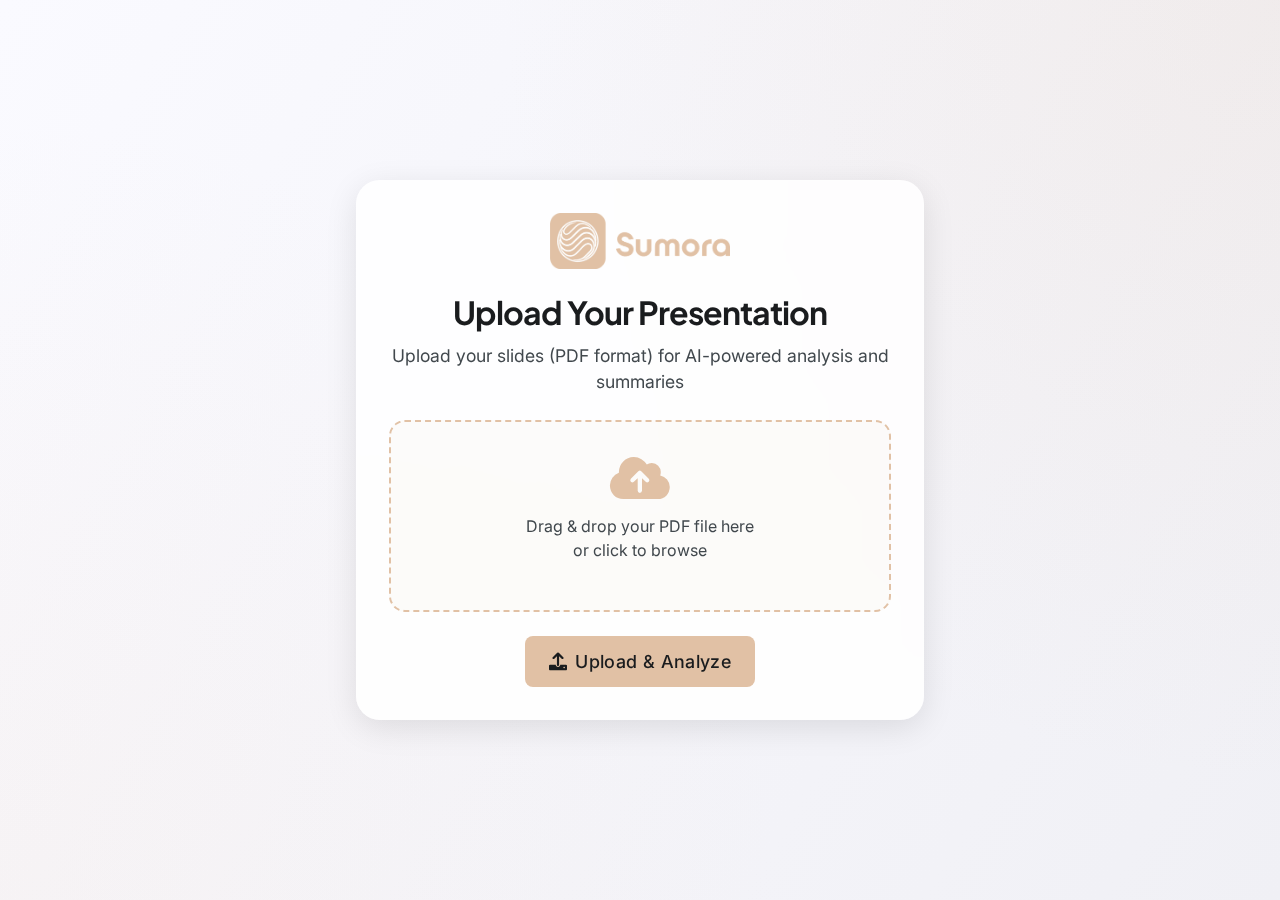
<file: templates/index.html>
<!DOCTYPE html>
<html lang="en">
<head>
    <meta charset="UTF-8">
    <meta name="viewport" content="width=device-width, initial-scale=1.0">
    <title>Sumora</title>
    <!-- Google Fonts -->
    <link rel="preconnect" href="https://fonts.googleapis.com">
    <link rel="preconnect" href="https://fonts.gstatic.com" crossorigin>
    <link href="https://fonts.googleapis.com/css2?family=Inter:wght@300;400;500;600;700&family=Plus+Jakarta+Sans:wght@400;500;600;700&display=swap" rel="stylesheet">
    <!-- Add Bootstrap for grid layout -->
    <link href="https://cdn.jsdelivr.net/npm/bootstrap@5.3.0-alpha1/dist/css/bootstrap.min.css" rel="stylesheet">
    <!-- Add Font Awesome for icons -->
    <link rel="stylesheet" href="https://cdnjs.cloudflare.com/ajax/libs/font-awesome/6.0.0/css/all.min.css">
    <style>
        :root {
            /* Brand colors */
            --brand-primary: #e1c1a5;
            --brand-primary-light: #f0d4be;
            --brand-primary-lighter: #f7e9de;
            --brand-primary-dark: #c8a68a;
            --brand-primary-darker: #a3866d;
            
            /* UI colors - Light Mode */
            --light-bg: #f8f9fc;
            --light-surface: #ffffff;
            --light-surface-variant: #f0f2f5;
            --light-on-surface: #1a1c1e;
            --light-on-surface-variant: #41484d;
            --light-outline: #72787e;
            
            /* UI colors - Dark Mode */
            --dark-bg: #121212;
            --dark-surface: #1e1e1e;
            --dark-surface-variant: #2c2c2c;
            --dark-on-surface: #e4e4e4;
            --dark-on-surface-variant: #c4c7c5;
            --dark-outline: #8b9198;
            
            /* Accent colors */
            --accent-success: #4caf50;
            --accent-info: #2196f3;
            --accent-warning: #ff9800;
            --accent-error: #f44336;
            
            /* Shadows */
            --shadow-sm: 0 2px 4px rgba(0, 0, 0, 0.04);
            --shadow-md: 0 4px 8px rgba(0, 0, 0, 0.08);
            --shadow-lg: 0 8px 16px rgba(0, 0, 0, 0.12);
            
            /* Transitions */
            --transition-fast: 150ms;
            --transition-medium: 300ms;
            --transition-slow: 500ms;
            
            /* Border radius */
            --radius-sm: 4px;
            --radius-md: 8px;
            --radius-lg: 16px;
            --radius-xl: 24px;
            --radius-pill: 9999px;
            
            /* Spacing scale */
            --space-1: 4px;
            --space-2: 8px;
            --space-3: 12px;
            --space-4: 16px;
            --space-5: 24px;
            --space-6: 32px;
            --space-7: 48px;
            --space-8: 64px;
            
            /* Updated Glass effect */
            --glass-light: rgba(255, 255, 255, 0.7);
            --glass-light-strong: rgba(255, 255, 255, 0.85);
            --glass-dark: rgba(30, 30, 30, 0.7);
            --glass-dark-strong: rgba(20, 20, 20, 0.85);
            --glass-blur: 16px;
            
            /* Animation */
            --animation-scale-down: scale(0.98);
            --animation-scale-up: scale(1.02);
            
            /* Z-index layers */
            --z-dropdown: 1000;
            --z-sticky: 1020;
            --z-fixed: 1030;
            --z-modal-backdrop: 1040;
            --z-modal: 1050;
            --z-tooltip: 1080;
        }
        
        /* Global Styles */
        * {
            margin: 0;
            padding: 0;
            box-sizing: border-box;
        }
        
        body {
            font-family: 'Inter', sans-serif;
            font-size: 16px;
            line-height: 1.5;
            color: var(--light-on-surface);
            position: relative;
            min-height: 100vh;
            transition: background-color var(--transition-medium), color var(--transition-medium);
            
            /* Modern Light Mode Background */
            background-color: var(--light-bg);
            background-image: 
                radial-gradient(circle at 100% 0%, rgba(225, 193, 165, 0.15) 0%, transparent 50%),
                radial-gradient(circle at 0% 100%, rgba(240, 212, 190, 0.12) 0%, transparent 50%),
                linear-gradient(120deg, rgba(250, 250, 255, 1) 0%, rgba(240, 240, 245, 1) 100%);
            background-attachment: fixed;
            background-size: cover;
        }
        
        body.dark-mode {
            color: var(--dark-on-surface);
            
            /* Modern Dark Mode Background */
            background-color: var(--dark-bg);
            background-image: 
                radial-gradient(circle at 100% 0%, rgba(80, 60, 50, 0.15) 0%, transparent 50%),
                radial-gradient(circle at 0% 100%, rgba(60, 50, 80, 0.12) 0%, transparent 50%),
                linear-gradient(120deg, rgba(20, 20, 28, 1) 0%, rgba(15, 15, 20, 1) 100%);
            background-attachment: fixed;
            background-size: cover;
        }
        
        h1, h2, h3, h4, h5, h6 {
            font-family: 'Plus Jakarta Sans', sans-serif;
            font-weight: 600;
            letter-spacing: -0.03em;
            color: var(--light-on-surface);
        }
        
        body.dark-mode h1,
        body.dark-mode h2,
        body.dark-mode h3,
        body.dark-mode h4,
        body.dark-mode h5,
        body.dark-mode h6 {
            color: var(--dark-on-surface);
        }
        
        a {
            color: var(--brand-primary-dark);
            text-decoration: none;
            transition: color var(--transition-fast);
        }
        
        a:hover {
            color: var(--brand-primary-darker);
            text-decoration: none;
        }
        
        img {
            max-width: 100%;
        }
        
        /* Button Styles */
        .btn {
            font-weight: 500;
            letter-spacing: 0.02em;
            border-radius: var(--radius-md);
            padding: var(--space-2) var(--space-4);
            transition: all var(--transition-fast);
            border: none;
            position: relative;
            overflow: hidden;
        }
        
        .btn::after {
            content: "";
            display: block;
            position: absolute;
            width: 100%;
            height: 100%;
            top: 0;
            left: 0;
            background-color: transparent;
            pointer-events: none;
            transition: background-color var(--transition-fast);
        }
        
        .btn:active {
            transform: var(--animation-scale-down);
        }
        
        .btn:hover::after {
            background-color: rgba(0, 0, 0, 0.05);
        }
        
        .btn-primary {
            background-color: var(--brand-primary);
            color: var(--light-on-surface);
        }
        
        .btn-primary:hover {
            color: var(--light-on-surface);
        }
        
        .btn-outline {
            background-color: transparent;
            color: var(--brand-primary-dark);
            border: 1px solid var(--brand-primary);
        }
        
        .btn-outline:hover {
            background-color: rgba(225, 193, 165, 0.1);
        }
        
        .btn-secondary {
            background-color: var(--light-surface-variant);
            color: var(--light-on-surface);
        }
        
        body.dark-mode .btn-secondary {
            background-color: var(--dark-surface-variant);
            color: var(--dark-on-surface);
        }
        
        .btn-icon {
            width: 40px;
            height: 40px;
            border-radius: var(--radius-pill);
            display: flex;
            align-items: center;
            justify-content: center;
            padding: 0;
        }
        
        .btn-sm {
            padding: var(--space-1) var(--space-3);
            font-size: 0.875rem;
        }
        
        .btn-lg {
            padding: var(--space-3) var(--space-5);
            font-size: 1.125rem;
        }
        
        .btn-float {
            position: absolute;
            bottom: var(--space-4);
            right: var(--space-4);
            width: 56px;
            height: 56px;
            border-radius: var(--radius-pill);
            box-shadow: var(--shadow-lg);
            display: flex;
            align-items: center;
            justify-content: center;
            z-index: 10;
        }
        
        /* Card Styles */
        .card {
            background: var(--glass-light-strong);
            border-radius: var(--radius-xl);
            border: none;
            overflow: hidden;
            box-shadow: var(--shadow-md);
            transition: all var(--transition-medium);
            margin-bottom: var(--space-4);
        }
        
        body.dark-mode .card {
            background: var(--glass-dark-strong);
            box-shadow: 0 8px 16px rgba(0, 0, 0, 0.2);
        }
        
        .card-header {
            background: transparent;
            border-bottom: 1px solid rgba(0, 0, 0, 0.05);
            padding: var(--space-4) var(--space-5);
        }
        
        body.dark-mode .card-header {
            border-bottom: 1px solid rgba(255, 255, 255, 0.05);
        }
        
        .card-body {
            padding: var(--space-5);
        }
        
        /* Form Controls */
        .form-control {
            border-radius: var(--radius-md);
            border: 1px solid var(--light-outline);
            padding: var(--space-2) var(--space-3);
            transition: all var(--transition-fast);
            background-color: var(--light-surface);
            color: var(--light-on-surface);
        }
        
        .form-control:focus {
            border-color: var(--brand-primary);
            box-shadow: 0 0 0 3px rgba(225, 193, 165, 0.25);
        }
        
        body.dark-mode .form-control {
            background-color: var(--dark-surface-variant);
            border-color: var(--dark-outline);
            color: var(--dark-on-surface);
        }
        
        body.dark-mode .form-control:focus {
            border-color: var(--brand-primary);
            box-shadow: 0 0 0 3px rgba(225, 193, 165, 0.25);
        }
        
        .form-label {
            font-weight: 500;
            margin-bottom: var(--space-2);
            color: var(--light-on-surface-variant);
        }
        
        body.dark-mode .form-label {
            color: var(--dark-on-surface-variant);
        }
        
        /* Upload Section */
        #upload-section {
            min-height: 100vh;
            display: flex;
            align-items: center;
            justify-content: center;
            padding: var(--space-5) 0;
            position: relative;
        }
        
        .upload-container {
            max-width: 600px;
            width: 100%;
            padding: 0 var(--space-4);
            margin: 0 auto;
        }
        
        .upload-card {
            background: var(--glass-light-strong);
            backdrop-filter: blur(var(--glass-blur));
            -webkit-backdrop-filter: blur(var(--glass-blur));
            border: 1px solid rgba(255, 255, 255, 0.15);
            padding: var(--space-6);
            border-radius: var(--radius-xl);
            box-shadow: 0 8px 32px rgba(0, 0, 0, 0.1);
            text-align: center;
        }
        
        body.dark-mode .upload-card {
            background: var(--glass-dark-strong);
            border: 1px solid rgba(255, 255, 255, 0.05);
            box-shadow: 0 8px 32px rgba(0, 0, 0, 0.2);
        }
        
        .upload-logo {
            margin-bottom: var(--space-5);
            max-width: 180px;
        }
        
        .upload-title {
            font-size: 2rem;
            margin-bottom: var(--space-3);
            font-weight: 700;
        }
        
        .upload-description {
            color: var(--light-on-surface-variant);
            margin-bottom: var(--space-5);
            font-size: 1.1rem;
        }
        
        body.dark-mode .upload-description {
            color: var(--dark-on-surface-variant);
        }
        
        .upload-area {
            border: 2px dashed var(--brand-primary);
            border-radius: var(--radius-lg);
            padding: var(--space-6);
            margin-bottom: var(--space-5);
            position: relative;
            transition: all var(--transition-medium);
            background-color: rgba(225, 193, 165, 0.05);
            cursor: pointer;
        }
        
        .upload-area:hover {
            background-color: rgba(225, 193, 165, 0.1);
        }
        
        .upload-area input[type="file"] {
            position: absolute;
            width: 100%;
            height: 100%;
            top: 0;
            left: 0;
            opacity: 0;
            cursor: pointer;
        }
        
        .upload-icon {
            font-size: 3rem;
            color: var(--brand-primary);
            margin-bottom: var(--space-3);
        }
        
        .upload-text {
            color: var(--light-on-surface-variant);
            font-size: 1rem;
        }
        
        body.dark-mode .upload-text {
            color: var(--dark-on-surface-variant);
        }
        
        #file-name {
            padding: var(--space-3);
            background-color: rgba(225, 193, 165, 0.1);
            border-radius: var(--radius-md);
            margin: var(--space-3) 0 var(--space-5) 0;
            display: none;
            font-weight: 500;
            color: var(--brand-primary-darker);
        }
        
        body.dark-mode #file-name {
            background-color: rgba(225, 193, 165, 0.15);
            color: var(--brand-primary-light);
        }
        
        /* Results Section */
        #results-section {
            min-height: 100vh;
            padding: 0 0 var(--space-6) 0;
            display: none;
        }
        
        .app-header {
            position: sticky;
            top: 0;
            left: 0;
            width: 100%;
            background: var(--glass-light);
            backdrop-filter: blur(var(--glass-blur));
            -webkit-backdrop-filter: blur(var(--glass-blur));
            border-bottom: 1px solid rgba(255, 255, 255, 0.15);
            z-index: var(--z-sticky);
            padding: var(--space-3) var(--space-5);
            box-shadow: var(--shadow-sm);
            margin-bottom: var(--space-5);
        }
        
        body.dark-mode .app-header {
            background: var(--glass-dark);
            border-bottom: 1px solid rgba(255, 255, 255, 0.05);
        }
        
        .header-content {
            display: flex;
            align-items: center;
            justify-content: space-between;
        }
        
        .header-logo {
            height: 40px;
        }
        
        .header-actions {
            display: flex;
            align-items: center;
            gap: var(--space-3);
        }
        
        .header-range {
            display: flex;
            align-items: center;
            gap: var(--space-2);
        }
        
        .header-range input {
            width: 60px;
            text-align: center;
        }
        
        /* Switch/Toggle */
        .theme-switch {
            position: relative;
            width: 60px;
            height: 30px;
            border-radius: var(--radius-pill);
            background: var(--light-surface-variant);
            cursor: pointer;
            transition: background var(--transition-fast);
            user-select: none;
        }
        
        .theme-switch.active {
            background: var(--brand-primary-dark);
        }
        
        .switch-handle {
            position: absolute;
            top: 3px;
            left: 3px;
            width: 24px;
            height: 24px;
            border-radius: var(--radius-pill);
            background: var(--light-surface);
            transition: transform var(--transition-medium);
            display: flex;
            align-items: center;
            justify-content: center;
            box-shadow: var(--shadow-sm);
        }
        
        .theme-switch.active .switch-handle {
            transform: translateX(30px);
            background: var(--dark-surface);
        }
        
        /* Slide Viewer */
        .slide-container {
            height: calc(100vh - 200px);
            min-height: 400px;
            position: relative;
        }
        
        .slide-viewer {
            height: calc(100% - 80px);
            background: var(--glass-light-strong);
            border-radius: var(--radius-lg);
            overflow: hidden;
            box-shadow: var(--shadow-md);
            position: relative;
            display: flex;
            align-items: center;
            justify-content: center;
        }
        
        body.dark-mode .slide-viewer {
            background: var(--glass-dark-strong);
        }
        
        .slide-content {
            width: 100%;
            height: 100%;
            display: flex;
            align-items: center;
            justify-content: center;
            position: relative;
        }
        
        .slide-image {
            max-width: 100%;
            max-height: 100%;
            object-fit: contain;
        }
        
        .slide-loading {
            position: absolute;
            top: 0;
            left: 0;
            width: 100%;
            height: 100%;
            display: flex;
            align-items: center;
            justify-content: center;
            flex-direction: column;
            background: rgba(255, 255, 255, 0.8);
            z-index: 5;
        }
        
        body.dark-mode .slide-loading {
            background: rgba(0, 0, 0, 0.7);
        }
        
        .slide-controls {
            position: absolute;
            bottom: var(--space-4);
            left: 0;
            width: 100%;
            display: flex;
            align-items: center;
            justify-content: center;
            gap: var(--space-3);
            z-index: 10;
        }
        
        .slide-control-btn {
            width: 48px;
            height: 48px;
            border-radius: var(--radius-pill);
            background: var(--glass-light-strong);
            backdrop-filter: blur(var(--glass-blur));
            -webkit-backdrop-filter: blur(var(--glass-blur));
            display: flex;
            align-items: center;
            justify-content: center;
            color: var(--light-on-surface);
            border: none;
            font-size: 1.2rem;
            cursor: pointer;
            transition: all var(--transition-fast);
            box-shadow: var(--shadow-md);
        }
        
        .slide-control-btn:hover {
            background: var(--brand-primary-light);
        }
        
        body.dark-mode .slide-control-btn {
            background: var(--glass-dark-strong);
            color: var(--dark-on-surface);
        }
        
        body.dark-mode .slide-control-btn:hover {
            background: var(--brand-primary-dark);
        }
        
        /* Thumbnails */
        .thumbnails-container {
            margin-top: var(--space-4);
            overflow-x: auto;
            white-space: nowrap;
            scrollbar-width: thin;
            scrollbar-color: var(--brand-primary) var(--light-surface-variant);
            padding: var(--space-2);
            background: var(--glass-light-strong);
            backdrop-filter: blur(var(--glass-blur));
            -webkit-backdrop-filter: blur(var(--glass-blur));
            border-radius: var(--radius-lg);
            box-shadow: var(--shadow-sm);
        }
        
        body.dark-mode .thumbnails-container {
            background: var(--glass-dark-strong);
            scrollbar-color: var(--brand-primary) var(--dark-surface-variant);
        }
        
        .thumbnails-container::-webkit-scrollbar {
            height: 6px;
        }
        
        .thumbnails-container::-webkit-scrollbar-thumb {
            background-color: var(--brand-primary);
            border-radius: var(--radius-pill);
        }
        
        .thumbnails-container::-webkit-scrollbar-track {
            background-color: var(--light-surface-variant);
            border-radius: var(--radius-pill);
        }
        
        body.dark-mode .thumbnails-container::-webkit-scrollbar-track {
            background-color: var(--dark-surface-variant);
        }
        
        .thumbnail {
            display: inline-block;
            width: 120px;
            height: 68px;
            margin-right: var(--space-3);
            border-radius: var(--radius-md);
            overflow: hidden;
            border: 2px solid transparent;
            cursor: pointer;
            transition: all var(--transition-fast);
            position: relative;
        }
        
        .thumbnail:hover {
            transform: translateY(-2px);
            box-shadow: var(--shadow-md);
        }
        
        .thumbnail.active {
            border-color: var(--brand-primary);
            box-shadow: 0 0 0 2px rgba(225, 193, 165, 0.3);
        }
        
        .thumbnail-img {
            width: 100%;
            height: 100%;
            object-fit: cover;
        }
        
        .thumbnail-number {
            position: absolute;
            bottom: 0;
            right: 0;
            background: rgba(0, 0, 0, 0.5);
            color: white;
            padding: 0 var(--space-2);
            font-size: 0.7rem;
            border-top-left-radius: var(--radius-md);
        }
        
        /* AI Panel */
        .ai-panel {
            position: relative;
            height: calc(100vh - 200px);
            min-height: 400px;
            display: flex;
            flex-direction: column;
        }
        
        .panel-header {
            display: flex;
            align-items: center;
            justify-content: space-between;
            margin-bottom: var(--space-3);
        }
        
        .slide-info {
            display: flex;
            align-items: center;
            gap: var(--space-2);
            padding: var(--space-2) var(--space-4);
            background: var(--light-surface-variant);
            border-radius: var(--radius-pill);
        }
        
        body.dark-mode .slide-info {
            background: var(--dark-surface-variant);
        }
        
        .slide-badge {
            background: var(--brand-primary);
            color: var(--light-on-surface);
            border-radius: var(--radius-pill);
            padding: var(--space-1) var(--space-3);
            font-weight: 500;
            font-size: 0.875rem;
        }
        
        .total-badge {
            background: var(--brand-primary-dark);
            color: white;
            border-radius: var(--radius-pill);
            padding: var(--space-1) var(--space-3);
            font-weight: 500;
            font-size: 0.875rem;
        }
        
        .goto-container {
            display: flex;
            align-items: center;
            gap: var(--space-2);
        }
        
        .goto-input {
            width: 60px;
            border-top-right-radius: 0;
            border-bottom-right-radius: 0;
            text-align: center;
        }
        
        .goto-btn {
            border-top-left-radius: 0;
            border-bottom-left-radius: 0;
        }
        
        /* Summary Panel */
        .summary-container {
            position: relative;
            flex: 1;
            display: flex;
            flex-direction: column;
            transition: all var(--transition-medium);
        }
        
        .summary-panel {
            background: var(--glass-light-strong);
            border-radius: var(--radius-lg);
            box-shadow: var(--shadow-md);
            padding: var(--space-4);
            flex: 1;
            overflow-y: auto;
            scrollbar-width: thin;
            scrollbar-color: var(--brand-primary) var(--light-surface-variant);
            transition: all var(--transition-medium);
            margin-bottom: var(--space-4);
            position: relative;
            max-height: calc(100% - 180px); /* Ensure scrolling */
            min-height: 250px;
        }
        
        body.dark-mode .summary-panel {
            background: var(--glass-dark-strong);
            scrollbar-color: var(--brand-primary) var(--dark-surface-variant);
        }
        
        .summary-panel::-webkit-scrollbar {
            width: 6px;
        }
        
        .summary-panel::-webkit-scrollbar-thumb {
            background-color: var(--brand-primary);
            border-radius: var(--radius-pill);
        }
        
        .summary-panel::-webkit-scrollbar-track {
            background-color: var(--light-surface-variant);
            border-radius: var(--radius-pill);
        }
        
        body.dark-mode .summary-panel::-webkit-scrollbar-track {
            background-color: var(--dark-surface-variant);
        }
        
        .summary-header {
            display: flex;
            align-items: center;
            justify-content: space-between;
            margin-bottom: var(--space-4);
            padding-bottom: var(--space-3);
            border-bottom: 1px solid rgba(0, 0, 0, 0.05);
        }
        
        body.dark-mode .summary-header {
            border-bottom: 1px solid rgba(255, 255, 255, 0.05);
        }
        
        .summary-title {
            font-weight: 600;
            margin: 0;
            color: var(--light-on-surface);
        }
        
        body.dark-mode .summary-title {
            color: var(--dark-on-surface);
        }
        
        .regenerate-btn {
            padding: var(--space-1) var(--space-3);
            font-size: 0.75rem;
            background: rgba(225, 193, 165, 0.1);
            color: var(--brand-primary-darker);
            border-radius: var(--radius-pill);
        }
        
        body.dark-mode .regenerate-btn {
            background: rgba(225, 193, 165, 0.2);
            color: var(--brand-primary-light);
        }
        
        .summary-content {
            color: var(--light-on-surface-variant);
            font-size: 0.95rem;
            line-height: 1.6;
        }
        
        body.dark-mode .summary-content {
            color: var(--dark-on-surface-variant);
        }
        
        .summary-loading {
            display: flex;
            align-items: center;
            justify-content: center;
            flex-direction: column;
            min-height: 150px;
        }
        
        /* Chat Panel */
        .chat-panel {
            background: var(--glass-light-strong);
            border-radius: var(--radius-lg);
            padding: var(--space-3);
            transition: all var(--transition-medium);
            position: relative;
            flex: 0 0 auto;
            height: 180px; /* Fixed height */
            display: flex;
            flex-direction: column;
            max-height: 180px; /* Ensure it doesn't grow */
            margin-bottom: 0; /* Ensure no bottom margin */
        }
        
        .chat-panel.expanded {
            position: absolute;
            bottom: 0;
            left: 0;
            right: 0;
            height: auto; /* Allow height to be determined by content */
            max-height: calc(100% - 30px); /* Allow scrolling within panel */
            z-index: 100;
            margin-top: 0;
            display: flex;
            flex-direction: column;
        }
        
        body.dark-mode .chat-panel {
            background: var(--glass-dark-strong);
        }
        
        .chat-toggle-btn {
            position: absolute;
            top: -20px;
            right: 20px;
            width: 40px;
            height: 40px;
            border-radius: var(--radius-pill);
            background: var(--brand-primary);
            color: var(--light-on-surface);
            border: none;
            display: flex;
            align-items: center;
            justify-content: center;
            cursor: pointer;
            z-index: 10;
            box-shadow: var(--shadow-md);
            transition: all var(--transition-fast);
        }
        
        .chat-toggle-btn:hover {
            background: var(--brand-primary-dark);
        }
        
        .chat-header {
            margin-bottom: var(--space-3);
            display: flex;
            align-items: center;
            gap: var(--space-2);
            flex: 0 0 auto;
        }
        
        .chat-title {
            font-size: 0.9rem;
            font-weight: 600;
            margin: 0;
            color: var(--light-on-surface);
        }
        
        body.dark-mode .chat-title {
            color: var(--dark-on-surface);
        }
        
        .chat-title i {
            color: var(--brand-primary);
        }
        
        .chat-messages {
            overflow-y: auto;
            flex: 1;
            padding-right: var(--space-2);
            margin-bottom: var(--space-4);
            scrollbar-width: thin;
            scrollbar-color: var(--brand-primary) var(--light-surface-variant);
            display: flex;
            flex-direction: column;
            gap: var(--space-3);
            padding: var(--space-2);
            /* Fixed height calculation to prevent growing */
            max-height: calc(100% - 80px); /* Account for header and input */
        }
        
        .chat-messages::-webkit-scrollbar {
            width: 4px;
        }
        
        .chat-messages::-webkit-scrollbar-thumb {
            background-color: var(--brand-primary);
            border-radius: var(--radius-pill);
        }
        
        .chat-messages::-webkit-scrollbar-track {
            background-color: var(--light-surface-variant);
            border-radius: var(--radius-pill);
        }
        
        body.dark-mode .chat-messages::-webkit-scrollbar-track {
            background-color: var(--dark-surface-variant);
        }
        
        .message {
            display: flex;
            animation: message-fade-in var(--transition-medium) ease-out;
            margin-bottom: var(--space-2);
            width: 100%;
        }
        
        @keyframes message-fade-in {
            from {
                opacity: 0;
                transform: translateY(10px);
            }
            to {
                opacity: 1;
                transform: translateY(0);
            }
        }
        
        .message-bubble {
            padding: var(--space-3) var(--space-4);
            border-radius: var(--radius-lg);
            max-width: 85%;
            line-height: 1.5;
            position: relative;
            font-size: 0.9rem;
        }
        
        .user-message {
            justify-content: flex-end;
            align-self: flex-end;
        }
        
        .bot-message {
            justify-content: flex-start;
            align-self: flex-start;
        }
        
        .system-message {
            justify-content: center;
            align-self: center;
            width: 100%;
        }
        
        .user-message .message-bubble {
            background: var(--brand-primary);
            color: var(--light-on-surface);
            border-bottom-right-radius: var(--radius-sm);
        }
        
        .bot-message .message-bubble {
            background: var(--light-surface-variant);
            color: var(--light-on-surface);
            border-bottom-left-radius: var(--radius-sm);
        }
        
        body.dark-mode .bot-message .message-bubble {
            background: var(--dark-surface-variant);
            color: var(--dark-on-surface);
        }
        
        .system-message .message-bubble {
            background: rgba(225, 193, 165, 0.1);
            color: var(--light-on-surface-variant);
            text-align: center;
            width: 100%;
        }
        
        body.dark-mode .system-message .message-bubble {
            background: rgba(225, 193, 165, 0.15);
            color: var(--dark-on-surface-variant);
        }
        
        .chat-input {
            display: flex;
            align-items: center;
            gap: var(--space-2);
            flex: 0 0 auto;
            margin-top: auto;
            position: relative;
        }
        
        .chat-input-field {
            flex: 1;
            padding: var(--space-3);
            border-radius: var(--radius-pill);
            border: 1px solid rgba(0, 0, 0, 0.1);
            background: var(--light-surface-variant);
            color: var(--light-on-surface);
            transition: all var(--transition-fast);
        }
        
        .chat-input-field:focus {
            border-color: var(--brand-primary);
            box-shadow: 0 0 0 3px rgba(225, 193, 165, 0.25);
            outline: none;
        }
        
        body.dark-mode .chat-input-field {
            background: var(--dark-surface-variant);
            border-color: rgba(255, 255, 255, 0.1);
            color: var(--dark-on-surface);
        }
        
        .send-btn {
            width: 44px;
            height: 44px;
            border-radius: var(--radius-pill);
            background: var(--brand-primary);
            color: var(--light-on-surface);
            border: none;
            display: flex;
            align-items: center;
            justify-content: center;
            cursor: pointer;
            transition: all var(--transition-fast);
        }
        
        .send-btn:hover {
            background: var(--brand-primary-dark);
        }
        
        /* Summary collapsed state */
        .summary-collapsed .summary-panel {
            height: 0;
            padding: 0;
            margin: 0;
            overflow: hidden;
            opacity: 0;
            max-height: 0;
            min-height: 0;
        }
        
        .summary-collapsed .chat-panel {
            position: absolute;
            top: 30px; /* Allow space for toggle button */
            bottom: 0;
            left: 0;
            right: 0;
            height: auto;
            max-height: calc(100% - 30px);
            margin-top: 0;
            display: flex;
            flex-direction: column;
        }
        
        /* Footer */
        .app-footer {
            background: var(--glass-light);
            backdrop-filter: blur(var(--glass-blur));
            -webkit-backdrop-filter: blur(var(--glass-blur));
            padding: var(--space-4) 0;
            text-align: center;
            position: fixed;
            bottom: 0;
            left: 0;
            width: 100%;
            color: var(--light-on-surface-variant);
            border-top: 1px solid rgba(255, 255, 255, 0.15);
            z-index: var(--z-sticky);
            font-size: 0.9rem;
        }
        
        body.dark-mode .app-footer {
            background: var(--glass-dark);
            color: var(--dark-on-surface-variant);
            border-top: 1px solid rgba(255, 255, 255, 0.05);
        }
        
        /* Animations */
        @keyframes fade-in {
            from {
                opacity: 0;
                transform: translateY(20px);
            }
            to {
                opacity: 1;
                transform: translateY(0);
            }
        }
        
        @keyframes pulse {
            0% {
                transform: scale(1);
            }
            50% {
                transform: scale(1.1);
            }
            100% {
                transform: scale(1);
            }
        }
        
        @keyframes slide-up {
            from {
                opacity: 0;
                transform: translateY(40px);
            }
            to {
                opacity: 1;
                transform: translateY(0);
            }
        }
        
        /* Loading indicators */
        .spinner {
            width: 40px;
            height: 40px;
            border: 3px solid rgba(225, 193, 165, 0.3);
            border-radius: 50%;
            border-top-color: var(--brand-primary);
            animation: spin 1s ease-in-out infinite;
        }
        
        @keyframes spin {
            to {
                transform: rotate(360deg);
            }
        }
        
        .progress-bar {
            width: 200px;
            height: 4px;
            background: rgba(225, 193, 165, 0.2);
            border-radius: var(--radius-pill);
            margin-top: var(--space-3);
            overflow: hidden;
            position: relative;
        }
        
        .progress-bar::after {
            content: "";
            position: absolute;
            top: 0;
            left: 0;
            height: 100%;
            width: 30%;
            background: var(--brand-primary);
            border-radius: var(--radius-pill);
            animation: progress 2s infinite;
        }
        
        @keyframes progress {
            0% {
                left: -30%;
                width: 30%;
            }
            50% {
                width: 50%;
            }
            100% {
                left: 100%;
                width: 30%;
            }
        }
        
        .typing-indicator {
            display: inline-flex;
            align-items: center;
            gap: 4px;
            margin-left: var(--space-2);
        }
        
        .typing-indicator span {
            width: 6px;
            height: 6px;
            background: var(--brand-primary);
            border-radius: 50%;
            animation: typing 1s infinite;
        }
        
        .typing-indicator span:nth-child(2) {
            animation-delay: 0.2s;
        }
        
        .typing-indicator span:nth-child(3) {
            animation-delay: 0.4s;
        }
        
        @keyframes typing {
            0%, 100% {
                transform: translateY(0);
            }
            50% {
                transform: translateY(-4px);
            }
        }
        
        /* Mobile styles */
        @media (max-width: 992px) {
            .slide-container, .ai-panel {
                height: auto;
                min-height: 0;
            }
            
            .slide-viewer {
                height: 350px;
            }
            
            .thumbnails-container {
                padding: var(--space-2) var(--space-1);
            }
            
            .thumbnail {
                width: 90px;
                height: 50px;
            }
            
            .app-header {
                padding: var(--space-2) var(--space-3);
            }
            
            .header-logo {
                height: 30px;
            }
            
            .header-range {
                display: none;
            }
            
            /* Mobile styling for Upload New button */
            .header-actions {
                gap: var(--space-2);
            }
            
            #back-to-upload-btn {
                font-size: 0.8rem;
                padding: var(--space-1) var(--space-2);
                display: flex;
                align-items: center;
                justify-content: center;
            }
            
            .panel-header {
                flex-direction: column;
                align-items: flex-start;
                gap: var(--space-2);
            }
            
            .goto-container {
                width: 100%;
            }
            
            .goto-input {
                flex: 1;
            }
            
            .summary-panel {
                max-height: 300px;
            }
            
            .chat-panel {
                height: 180px;
            }
            
            /* Mobile navigation controls */
            .mobile-nav {
                display: flex;
                align-items: center;
                justify-content: space-between;
                margin-top: var(--space-3);
                padding: var(--space-2) var(--space-3);
                background: var(--light-surface-variant);
                border-radius: var(--radius-pill);
            }
            
            body.dark-mode .mobile-nav {
                background: var(--dark-surface-variant);
            }
            
            .mobile-nav-control {
                display: flex;
                align-items: center;
                gap: var(--space-2);
            }
            
            .mobile-nav-btn {
                width: 40px;
                height: 40px;
                border-radius: var(--radius-pill);
                display: flex;
                align-items: center;
                justify-content: center;
                background: var(--light-surface);
                color: var(--light-on-surface);
                border: none;
                box-shadow: var(--shadow-sm);
            }
            
            body.dark-mode .mobile-nav-btn {
                background: var(--dark-surface);
                color: var(--dark-on-surface);
            }
            
            /* Fixed position chat for mobile - anchored to bottom */
            .chat-panel.expanded {
                position: fixed;
                bottom: 0;
                left: 0;
                right: 0;
                top: auto; /* Override any top position */
                height: 70vh; /* Take 70% of viewport height */
                max-height: 70vh; /* Enforce max height */
                z-index: 1050;
                margin: 0;
                border-bottom-left-radius: 0;
                border-bottom-right-radius: 0;
                border-top-left-radius: var(--radius-lg);
                border-top-right-radius: var(--radius-lg);
                box-shadow: 0 -5px 25px rgba(0, 0, 0, 0.15);
            }
            
            body.dark-mode .chat-panel.expanded {
                box-shadow: 0 -5px 25px rgba(0, 0, 0, 0.3);
            }
            
            /* Adjust toggle button position */
            .chat-panel.expanded .chat-toggle-btn {
                top: -20px;
                right: 20px;
            }
            
            /* Improved mobile chat scrolling with fixed heights */
            .chat-panel.expanded .chat-messages {
                max-height: calc(70vh - 110px); /* Account for header and input in expanded state */
                overflow-y: auto;
            }
            
            .summary-collapsed .chat-messages {
                max-height: calc(100% - 110px);
            }
            
            /* When in collapsed summary state on mobile */
            .summary-collapsed .chat-panel.expanded {
                height: 70vh;
                max-height: 70vh;
                position: fixed;
            }
            
            /* ... other mobile styles ... */
        }
        
        @media (max-width: 576px) {
            .upload-card {
                padding: var(--space-4);
            }
            
            .upload-title {
                font-size: 1.5rem;
            }
            
            .upload-area {
                padding: var(--space-4);
            }
            
            .slide-viewer {
                height: 250px;
            }
            
            .thumbnail {
                width: 70px;
                height: 40px;
            }
            
            .slide-control-btn {
                width: 40px;
                height: 40px;
                font-size: 1rem;
            }
            
            /* Even smaller Upload New button for very small screens */
            #back-to-upload-btn {
                font-size: 0.75rem;
                padding: var(--space-1) var(--space-2);
                min-height: 32px;
            }
            
            #back-to-upload-btn i {
                margin-right: 2px;
            }
            
            .summary-panel {
                padding: var(--space-3);
                max-height: 250px;
            }
            
            .chat-panel {
                height: 180px;
            }
            
            /* Improved mobile chat experience */
            .summary-collapsed .chat-panel {
                height: 350px;
                max-height: 350px;
            }
            
            /* Even more compact for very small screens */
            .chat-panel.expanded {
                margin: 0.5rem;
                height: calc(100vh - 100px);
            }
            
            /* Make sure buttons are finger-sized for touch */
            .slide-control-btn, .send-btn, .mobile-nav-btn {
                min-width: 44px;
                min-height: 44px;
            }
            
            /* Ensure form inputs are large enough for mobile */
            .chat-input-field, .goto-input {
                min-height: 44px;
            }
        }
        
        /* Enhanced glassmorphism for cards and panel elements */
        .card, .summary-panel, .chat-panel, .upload-card, .app-header, .app-footer, .slide-viewer {
            backdrop-filter: blur(var(--glass-blur));
            -webkit-backdrop-filter: blur(var(--glass-blur));
            border: 1px solid rgba(255, 255, 255, 0.15);
            box-shadow: 0 8px 32px rgba(0, 0, 0, 0.1);
        }
        
        body.dark-mode .card, 
        body.dark-mode .summary-panel, 
        body.dark-mode .chat-panel,
        body.dark-mode .upload-card, 
        body.dark-mode .app-header, 
        body.dark-mode .app-footer,
        body.dark-mode .slide-viewer {
            border: 1px solid rgba(255, 255, 255, 0.05);
            box-shadow: 0 8px 32px rgba(0, 0, 0, 0.2);
        }
    </style>
</head>
<body>
    <div id="app-container">
        <!-- Upload Section -->
        <div id="upload-section">
            <div class="upload-container">
                <div class="upload-card">
                    <img src="/static/images/Sumora Full logo.png" alt="Sumora Logo" class="upload-logo">
                    <h1 class="upload-title">Upload Your Presentation</h1>
                    <p class="upload-description">Upload your slides (PDF format) for AI-powered analysis and summaries</p>
                    
                    <form id="upload-form" enctype="multipart/form-data">
                        <label for="slide-file" class="d-block">
                            <div class="upload-area">
                                <input type="file" id="slide-file" name="file" accept=".pdf" class="d-none">
                                <i class="fas fa-cloud-upload-alt upload-icon"></i>
                                <p class="upload-text">Drag & drop your PDF file here<br>or click to browse</p>
                            </div>
                        </label>
                        
                        <div id="file-name"></div>
                        
                        <button type="submit" class="btn btn-primary btn-lg">
                            <i class="fas fa-upload me-2"></i>Upload & Analyze
                        </button>
                    </form>
                    
                    <div id="upload-status" class="mt-4 text-center" style="display: none;"></div>
                </div>
            </div>
        </div>
        
        <!-- Results Section -->
        <div id="results-section">
            <!-- App Header -->
            <header class="app-header">
                <div class="container">
                    <div class="header-content">
                        <img src="/static/images/Sumora Full logo.png" alt="Sumora Logo" class="header-logo">
                        
                        <div class="header-range">
                            <label for="slide-range-start">Show slides</label>
                            <input type="number" id="slide-range-start" class="form-control form-control-sm" min="1" value="1">
                            <span>to</span>
                            <input type="number" id="slide-range-end" class="form-control form-control-sm" min="1" value="10">
                            <button id="apply-range-btn" class="btn btn-primary btn-sm">Apply</button>
                        </div>
                        
                        <div class="header-actions">
                            <button id="back-to-upload-btn" class="btn btn-outline">
                                <i class="fas fa-arrow-left me-1"></i>Upload New
                            </button>
                            
                            <div id="theme-toggle" class="theme-switch">
                                <div class="switch-handle">
                                    <i class="fas fa-sun"></i>
                                </div>
                            </div>
                        </div>
                    </div>
                </div>
            </header>
            
            <div class="container">
                <div class="row g-4">
                    <!-- Left Column: Slide Viewer -->
                    <div class="col-lg-8">
                        <div class="slide-container">
                            <div class="slide-viewer">
                                <div id="current-slide" class="slide-content">
                                    <div class="slide-loading">
                                        <div class="spinner"></div>
                                        <p class="mt-3">Loading slide...</p>
                                        <div class="progress-bar"></div>
                                    </div>
                                </div>
                                
                                <div class="slide-controls">
                                    <button id="prev-slide" class="slide-control-btn">
                                        <i class="fas fa-chevron-left"></i>
                                    </button>
                                    <button id="next-slide" class="slide-control-btn">
                                        <i class="fas fa-chevron-right"></i>
                                    </button>
                                </div>
                            </div>
                            
                            <div id="slide-thumbnails" class="thumbnails-container">
                                <!-- Thumbnails will be added here by JavaScript -->
                            </div>
                        </div>
                    </div>
                    
                    <!-- Right Column: AI Analysis -->
                    <div class="col-lg-4">
                        <div class="ai-panel">
                            <div class="panel-header">
                                <div class="slide-info">
                                    <span id="current-slide-num" class="slide-badge">Slide 1</span>
                                    <span id="total-slides" class="total-badge">of 10</span>
                                </div>
                                
                                <div class="goto-container">
                                    <input type="number" id="goto-slide" class="form-control form-control-sm goto-input" placeholder="Go to" min="1">
                                    <button id="goto-btn" class="btn btn-primary btn-sm goto-btn">
                                        <i class="fas fa-arrow-right"></i>
                                    </button>
                                </div>
                            </div>
                            
                            <div id="summary-container" class="summary-container">
                                <div class="summary-panel">
                                    <div class="summary-header">
                                        <h3 id="slide-title" class="summary-title">Slide Title</h3>
                                        <button id="regenerate-summary" class="btn regenerate-btn" title="Regenerate Summary">
                                            <i class="fas fa-redo-alt"></i> Regenerate
                                        </button>
                                    </div>
                                    
                                    <div id="slide-summary" class="summary-content">
                                        <div class="summary-loading">
                                            <div class="spinner"></div>
                                            <p class="mt-3">Generating summary...</p>
                                        </div>
                                    </div>
                                </div>
                                
                                <!-- Chat Panel -->
                                <div id="chat-panel" class="chat-panel">
                                    <button id="toggle-chat-btn" class="chat-toggle-btn" title="Toggle chat">
                                        <i class="fas fa-comments"></i>
                                    </button>
                                    
                                    <div class="chat-header">
                                        <h4 class="chat-title"><i class="fas fa-comments me-2"></i>Ask about this slide</h4>
                                    </div>
                                    
                                    <div id="chat-messages" class="chat-messages">
                                        <div class="message system-message">
                                            <div class="message-bubble">
                                                Hello! Ask me anything about this slide or the entire presentation.
                                            </div>
                                        </div>
                                    </div>
                                    
                                    <div class="chat-input">
                                        <input type="text" id="user-input" class="chat-input-field" placeholder="Ask a question...">
                                        <button id="send-btn" class="send-btn">
                                            <i class="fas fa-paper-plane"></i>
                                        </button>
                                    </div>
                                </div>
                            </div>
                        </div>
                    </div>
                </div>
            </div>
            
            <!-- Footer -->
            <footer class="app-footer">
                <div class="container">
                    <p class="mb-0">Sumora by Kauzway.ai</p>
                </div>
            </footer>
        </div>
    </div>
    
    <!-- Reference the original script.js for API connections -->
    <script src="/static/js/script.js"></script>
    <script>
        document.addEventListener('DOMContentLoaded', function() {
            // File Upload Handler
            const fileInput = document.getElementById('slide-file');
            const fileNameDisplay = document.getElementById('file-name');
            const uploadForm = document.getElementById('upload-form');
            const uploadSection = document.getElementById('upload-section');
            const resultsSection = document.getElementById('results-section');
            const backToUploadBtn = document.getElementById('back-to-upload-btn');
            
            // Display filename when file is selected
            fileInput.addEventListener('change', function() {
                if (this.files && this.files.length > 0) {
                    const fileName = this.files[0].name;
                    fileNameDisplay.innerHTML = `<i class="fas fa-file-pdf me-2"></i>${fileName}`;
                    fileNameDisplay.style.display = 'block';
                } else {
                    fileNameDisplay.textContent = '';
                    fileNameDisplay.style.display = 'none';
                }
            });
            
            // Completely revised theme toggle implementation
            const themeToggle = document.getElementById('theme-toggle');
            
            // Direct event binding with priority on click handling
            if (themeToggle) {
                // Forcibly remove any existing event listeners
                themeToggle.replaceWith(themeToggle.cloneNode(true));
                
                // Get the fresh reference
                const freshThemeToggle = document.getElementById('theme-toggle');
                
                // Set initial state based on localStorage or system preference
                const prefersDarkMode = window.matchMedia('(prefers-color-scheme: dark)').matches;
                const savedDarkMode = localStorage.getItem('darkMode');
                const isDarkMode = savedDarkMode ? savedDarkMode === 'true' : prefersDarkMode;
                
                // Initial setup
                if (isDarkMode) {
                    document.body.classList.add('dark-mode');
                    freshThemeToggle.classList.add('active');
                    const handleIcon = freshThemeToggle.querySelector('.switch-handle i');
                    if (handleIcon) {
                        handleIcon.className = 'fas fa-moon';
                    }
                }
                
                // Store the preference
                localStorage.setItem('darkMode', isDarkMode);
                
                // Direct click handler - most reliable method
                freshThemeToggle.onclick = function(e) {
                    e.preventDefault();
                    e.stopPropagation();
                    
                    // Toggle dark mode class on body
                    document.body.classList.toggle('dark-mode');
                    // Toggle active class on switch
                    freshThemeToggle.classList.toggle('active');
                    
                    // Update icon
                    const isDark = document.body.classList.contains('dark-mode');
                    const handleIcon = freshThemeToggle.querySelector('.switch-handle i');
                    if (handleIcon) {
                        handleIcon.className = isDark ? 'fas fa-moon' : 'fas fa-sun';
                    }
                    
                    // Store the preference
                    localStorage.setItem('darkMode', isDark);
                    
                    // Debugging
                    console.log('Theme toggled. Dark mode:', isDark);
                    return true;
                };
            }
            
            // Chat toggle functionality with improved scrolling behavior
            const toggleChatBtn = document.getElementById('toggle-chat-btn');
            const summaryContainer = document.getElementById('summary-container');
            const chatPanel = document.getElementById('chat-panel');
            const chatMessages = document.getElementById('chat-messages');
            
            toggleChatBtn.addEventListener('click', function() {
                summaryContainer.classList.toggle('summary-collapsed');
                chatPanel.classList.toggle('expanded');
                
                const chatIcon = toggleChatBtn.querySelector('i');
                if (summaryContainer.classList.contains('summary-collapsed')) {
                    toggleChatBtn.title = 'Show summary';
                    chatIcon.className = 'fas fa-file-alt';
                    
                    // Scroll chat messages to bottom after transition
                    setTimeout(() => {
                        chatMessages.scrollTop = chatMessages.scrollHeight;
                    }, 300);
                } else {
                    toggleChatBtn.title = 'Expand chat';
                    chatIcon.className = 'fas fa-comments';
                }
            });
            
            // Chat functionality
            const userInput = document.getElementById('user-input');
            const sendBtn = document.getElementById('send-btn');
            
            // Add chat messages handling
            function addChatMessage(message, type) {
                const messageEl = document.createElement('div');
                messageEl.className = `message ${type}-message`;
                
                const bubbleEl = document.createElement('div');
                bubbleEl.className = 'message-bubble';
                bubbleEl.innerHTML = message;
                
                messageEl.appendChild(bubbleEl);
                chatMessages.appendChild(messageEl);
                
                // Scroll to bottom
                chatMessages.scrollTop = chatMessages.scrollHeight;
            }
            
            // Send message on Enter key
            userInput.addEventListener('keypress', function(e) {
                if (e.key === 'Enter' && this.value.trim()) {
                    sendUserMessage();
                }
            });
            
            // Send message on button click
            sendBtn.addEventListener('click', function() {
                if (userInput.value.trim()) {
                    sendUserMessage();
                }
            });
            
            function sendUserMessage() {
                const message = userInput.value.trim();
                addChatMessage(message, 'user');
                userInput.value = '';
                
                // Show typing indicator
                const typingEl = document.createElement('div');
                typingEl.className = 'message bot-message typing';
                typingEl.innerHTML = `
                    <div class="message-bubble">
                        Typing<span class="typing-indicator"><span></span><span></span><span></span></span>
                    </div>
                `;
                chatMessages.appendChild(typingEl);
                chatMessages.scrollTop = chatMessages.scrollHeight;
                
                // Simulate bot response
                setTimeout(() => {
                    // Remove typing indicator
                    chatMessages.removeChild(typingEl);
                    
                    // Add bot response
                    const botResponses = [
                        "I've analyzed this slide for you. The key points are the quarterly revenue growth of 15% and market expansion into three new regions.",
                        "This slide shows our new product features that will be released next month. The main highlight is the improved user interface.",
                        "Looking at the data from this slide, I can see that our customer satisfaction scores have increased by 8% since implementing the new support system.",
                        "This slide contains important information about our competitive landscape. The most significant change is Competitor X's new product line."
                    ];
                    
                    const randomResponse = botResponses[Math.floor(Math.random() * botResponses.length)];
                    addChatMessage(randomResponse, 'bot');
                }, 1500);
            }
            
            // Improve mobile experience
            function enhanceMobileExperience() {
                const isMobile = window.innerWidth < 992;
                
                // Add swipe gestures for mobile
                if (isMobile) {
                    // Handle touch events for the slide viewer
                    const slideViewer = document.querySelector('.slide-viewer');
                    if (slideViewer) {
                        let touchStartX = 0;
                        let touchEndX = 0;
                        
                        slideViewer.addEventListener('touchstart', function(e) {
                            touchStartX = e.changedTouches[0].screenX;
                        }, false);
                        
                        slideViewer.addEventListener('touchend', function(e) {
                            touchEndX = e.changedTouches[0].screenX;
                            handleSwipe();
                        }, false);
                        
                        function handleSwipe() {
                            const prevBtn = document.getElementById('prev-slide');
                            const nextBtn = document.getElementById('next-slide');
                            
                            if (touchEndX < touchStartX - 50) {
                                // Swipe left (next slide)
                                if (nextBtn) nextBtn.click();
                            } else if (touchEndX > touchStartX + 50) {
                                // Swipe right (previous slide)
                                if (prevBtn) prevBtn.click();
                            }
                        }
                    }
                }
            }
            
            // Update mobile slide indicator
            function updateMobileSlideIndicator() {
                // Function removed as we no longer have the mobile text indicator
            }
            
            // Call on page load and resize
            enhanceMobileExperience();
            window.addEventListener('resize', enhanceMobileExperience);
            
            // Monitor slide changes - Modified to remove mobile indicator updates
            const slides = document.querySelectorAll('.thumbnail');
            if (slides.length) {
                slides.forEach(slide => {
                    slide.addEventListener('click', function() {
                        // No longer calling updateMobileSlideIndicator
                    });
                });
                
                // No longer updating mobile indicator
                document.getElementById('prev-slide').addEventListener('click', function() {});
                document.getElementById('next-slide').addEventListener('click', function() {});
                document.getElementById('goto-btn').addEventListener('click', function() {});
            }
        });
    </script>

    <!-- Add script to ensure light mode is default at start -->
    <script>
        // Force light mode as default on page load
        document.addEventListener('DOMContentLoaded', function() {
            // Make sure dark mode is removed
            document.body.classList.remove('dark-mode');
            
            // Reset toggle button if it exists
            const themeToggle = document.getElementById('theme-toggle');
            if (themeToggle) {
                themeToggle.classList.remove('active');
                const handleIcon = themeToggle.querySelector('.switch-handle i');
                if (handleIcon) {
                    handleIcon.className = 'fas fa-sun';
                }
            }
            
            // Store light mode preference
            localStorage.setItem('darkMode', 'false');
        });
    </script>
</body>
</html>
</file>
